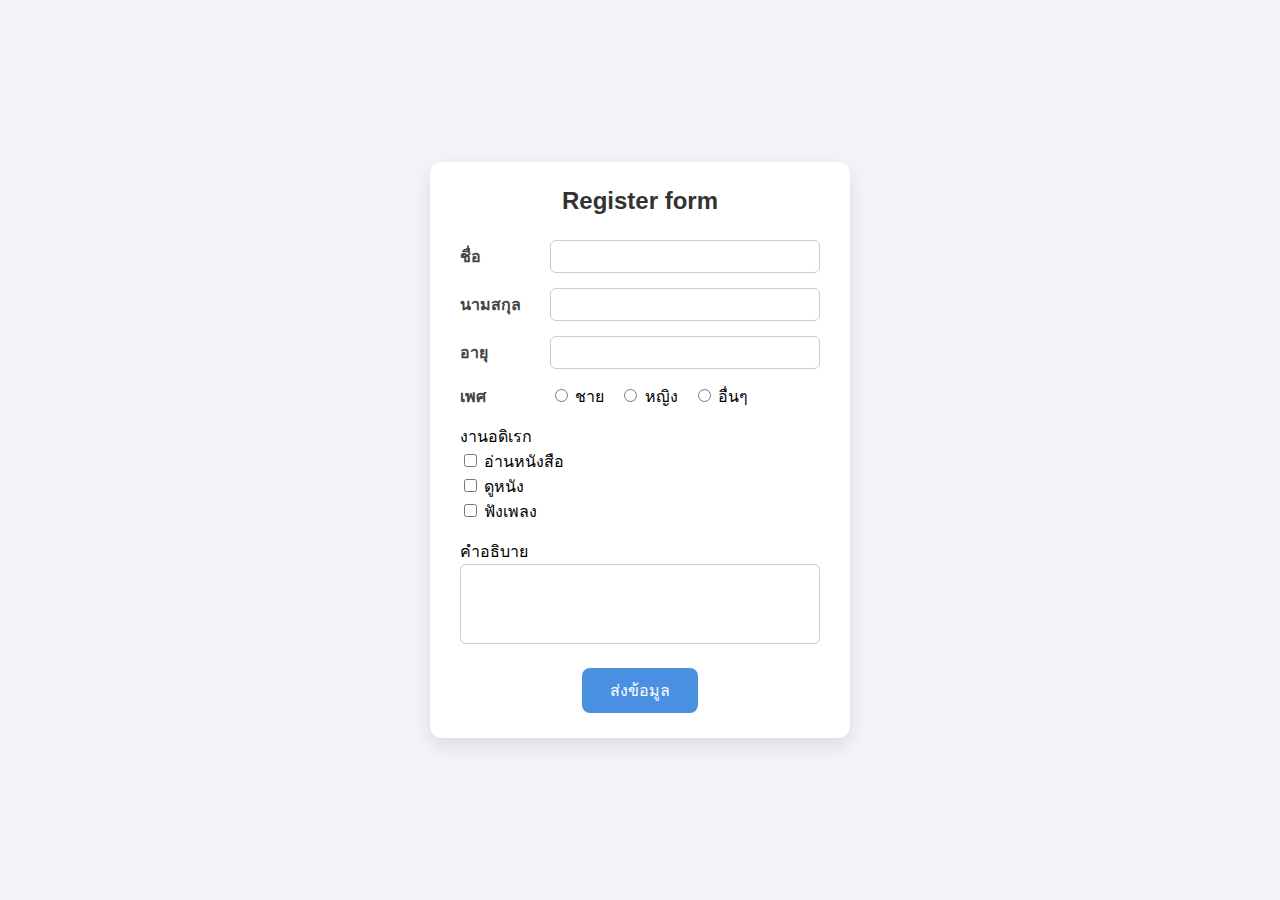
<file: Frontend/index.html>
<!DOCTYPE html>
<html lang="en">
<head>

    <meta charset="UTF-8">
    <meta name="viewport" content="width=device-width, initial-scale=1.0">
    <title>Document</title>
    <link rel="stylesheet" href="styles.css">

</head>
<body>
    <div class="container">
        <div class="header">
            Register form
        </div>
        <div class="flex form-input">
            <div class="header-form">ชื่อ</div>
            <input class="form" name="firstname" type="text">
        </div>
        <div class="flex form-input">
            <div class="header-form">นามสกุล</div>
            <input class="form" name="lastname" type="text">
        </div>
        <div class="flex form-input">
            <div class="header-form">อายุ</div> 
            <input class="form" name="age" type="number" min="0" max="100">
        </div>
        <div class="flex gender form-input">
            <div class="header-form">เพศ</div> 
            <div class="flex">
                <div>
                    <input name="gender" type="radio"> ชาย
                </div>
                <div>
                    <input name="gender" type="radio"> หญิง
                </div>
                <div>
                    <input name="gender" type="radio"> อื่นๆ
                </div>
            </div>
        </div>
        <div class="form-input">
            งานอดิเรก
            <div>
                <input name="interest" type="checkbox" value="อ่านหนังสือ"> อ่านหนังสือ
            </div>
            <div>
                <input name="interest" type="checkbox" value="ดูหนัง"> ดูหนัง
            </div>
            <div>
                <input name="interest" type="checkbox" value="ฟังเพลง"> ฟังเพลง
            </div>
        </div>
        <div class="form-input">
            คำอธิบาย
            <textarea name="description"></textarea>
        </div>
        <div class="center">
            <button onclick="submitData()" class="button">ส่งข้อมูล</button>
        </div>
    </div>
    <script src="index.js"></script>
</body>
</html>
</file>
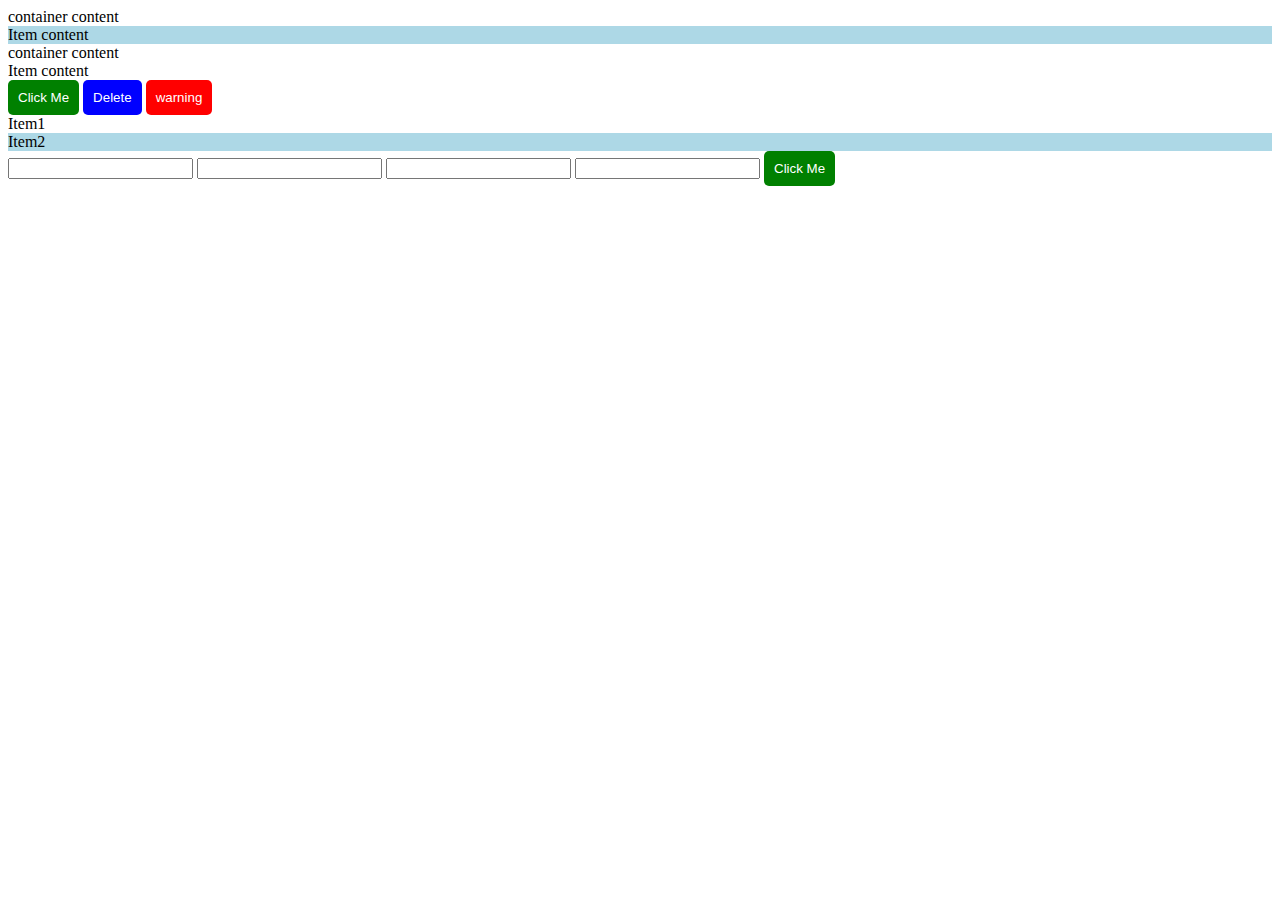
<file: index2.html>
<!DOCTYPE html>
<html lang="en">
<head>
    <meta charset="UTF-8">
    <meta name="viewport" content="width=device-width, initial-scale=1.0">
    <title>Document</title>
</head>
<style>
    .button {
        background-color: blue;
        color: white;
        padding: 10px 20px;
    }
    .button:hover{
        background-color: green;
    }
    .button:active{
        background-color: red;
    }
    .button:focus{
        background-color: yellow;
    }
    input:focus{
        background-color: orange;
    }
    .Item1 + .Item2{
        background-color: lightblue;
    }
    .container .item{
        background-color: lightblue;
    }
    .button{
        background-color: green;
        color: white;
        padding: 10px;
        border: none;
        border-radius: 5px;
        cursor: pointer;
    }
    .button.active{
        background-color: blue;
    }
    .button.warning {
        background-color: red;
    }
</style>
<body>
    <div class="container">
        container content
        <div class="item">
            Item content
        </div>
    </div>
    <div class="footer-container">
        container content
        <div class="item">
            Item content
        </div>
    </div>
    <button class="button">Click Me</button>
    <button class="button active">Delete</button>
    <button class="button warning">warning</button>

    <div class="Item1">Item1</div>
    <div class="Item2">Item2</div>

    <input type="text" name="sample-input">
    <input type="text" name="another-input">
    <input type="text" name="number">

    <input type="text">
    <button class="button">Click Me</button>


    
</body>
</html>
</file>
<file: Frontend/styles.css>
/* reset เบื้องต้น */
* {
    box-sizing: border-box;
    font-family: Arial, Helvetica, sans-serif;
}

/* พื้นหลังทั้งหน้า */
body {
    background: #f2f4f8;
    display: flex;
    justify-content: center;
    align-items: center;
    min-height: 100vh;
    margin: 0;
}

/* กล่องฟอร์มหลัก */
.container {
    background: #ffffff;
    width: 420px;
    padding: 25px 30px;
    border-radius: 12px;
    box-shadow: 0 8px 20px rgba(0, 0, 0, 0.1);
}

/* หัวข้อใหญ่ */
.header {
    text-align: center;
    font-size: 24px;
    font-weight: bold;
    margin-bottom: 25px;
    color: #333;
}

/* ใช้ flex */
.flex {
    display: flex;
    align-items: center;
}

/* แต่ละแถวของฟอร์ม */
.form-input {
    margin-bottom: 15px;
}

/* หัวข้อหน้าช่องกรอก */
.header-form {
    width: 90px;
    font-weight: bold;
    color: #444;
}

/* input */
.form {
    flex: 1;
    padding: 8px 10px;
    border-radius: 6px;
    border: 1px solid #ccc;
    outline: none;
    transition: 0.3s;
}

.form:focus {
    border-color: #4a90e2;
}

/* เพศ */
.gender .flex div {
    margin-right: 15px;
}

/* textarea */
textarea {
    width: 100%;
    min-height: 80px;
    padding: 8px 10px;
    border-radius: 6px;
    border: 1px solid #ccc;
    resize: none;
    outline: none;
}

textarea:focus {
    border-color: #4a90e2;
}

/* ปุ่ม */
.center {
    text-align: center;
    margin-top: 20px;
}

.button {
    background: #4a90e2;
    color: #fff;
    border: none;
    padding: 10px 28px;
    font-size: 16px;
    border-radius: 8px;
    cursor: pointer;
    transition: 0.3s;
}

.button:hover {
    background: #357abd;
}
</file>
